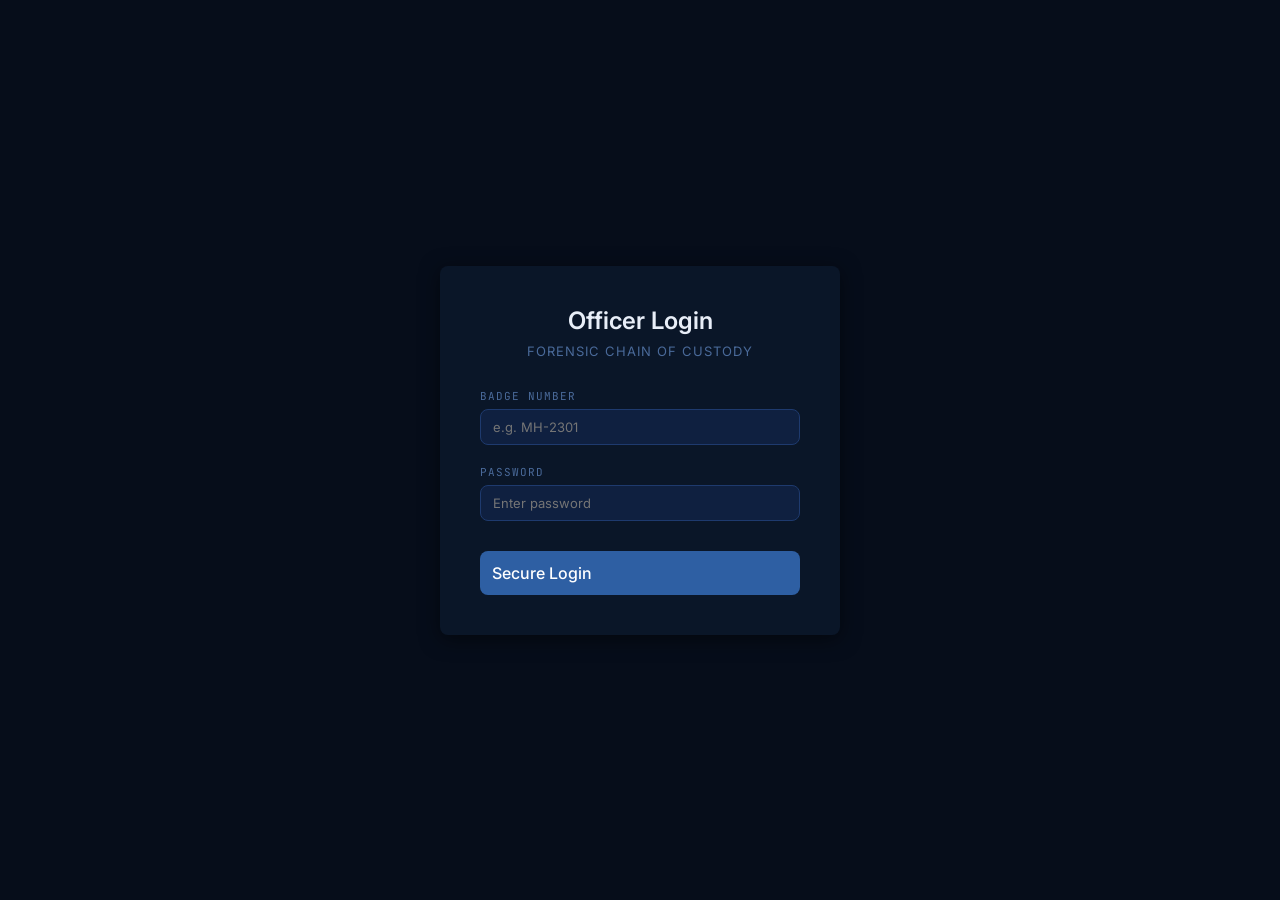
<file: frontend/ai_assistant.html>
<!DOCTYPE html>
<html lang="en">
<head>
    <meta charset="UTF-8">
    <meta name="viewport" content="width=device-width,initial-scale=1">
    <title>Forensic AI Assistant — Forensic CoC</title>
    <link rel="stylesheet" href="static/css/style.css">
    <link rel="stylesheet" href="static/css/ai_assistant.css">
</head>
<body>
<div id="app" style="display:flex;width:100%">
    <div class="main">
        <div class="topbar">
            <div>
                <div class="topbar-title">Forensic AI Assistant</div>
                <div class="topbar-sub">HYBRID RETRIEVAL-AUGMENTED GENERATION (RAG) FORENSIC INTELLIGENCE</div>
            </div>
            <div class="topbar-right">
                <span class="mono" id="clock" style="color:var(--text3);font-size:12px"></span>
            </div>
        </div>

        <div class="content">
            <div class="ai-container">
                <div class="ai-grid">
                    <!-- Chat Area -->
                    <div class="chat-card">
                        <div class="chat-header">
                            <div class="chat-header-title">
                                🤖 Forensic Intelligence Assistant
                            </div>
                            <div class="chat-method-selector">
                                <label for="retrievalMethodSelect">Retrieval Method:</label>
                                <select id="retrievalMethodSelect">
                                    <option value="HYBRID" selected>Proposed (Hybrid SQL + Vector)</option>
                                    <option value="FULLTEXT">Baseline A (MySQL FULLTEXT)</option>
                                    <option value="VECTOR">Baseline B (Vector-Only)</option>
                                </select>
                            </div>
                        </div>

                        <!-- Messages Window -->
                        <div class="chat-messages" id="chatMessages">
                            <div class="chat-bubble ai">
                                <div class="ai-answer-content">
                                    👋 Welcome to the <strong>Hybrid RAG Forensic Intelligence Assistant</strong>.<br><br>
                                    You can ask natural-language questions about criminal cases, evidence chain of custody, forensic laboratory reports, storage locations, court submissions, and tamper incidents.<br><br>
                                    Select a suggested query from the panel on the right or type your question below.
                                </div>
                            </div>
                        </div>

                        <!-- Input Bar -->
                        <div class="chat-input-bar">
                            <input type="text" id="aiQueryInput" placeholder="Ask a natural-language question (e.g. 'Give me the complete history of evidence E001')..." autocomplete="off">
                            <button class="btn btn-primary" onclick="sendQuery()">Send Query</button>
                        </div>
                    </div>

                    <!-- Suggested Queries Sidebar -->
                    <div class="suggested-card">
                        <div style="font-size:12px;font-weight:600;color:var(--accent);letter-spacing:1px;text-transform:uppercase">
                            Suggested Queries
                        </div>
                        <div id="suggestedPills" style="display:flex;flex-direction:column;gap:8px">
                            <div class="loading">Loading suggested queries...</div>
                        </div>
                    </div>
                </div>
            </div>
        </div>
    </div>
</div>

<!-- Tiered Why Explanation Modal -->
<div class="modal-overlay" id="whyModal">
    <div class="modal" style="width:720px">
        <div class="modal-header">
            <div class="modal-title">❓ Source Provenance & Retrieval Explanation</div>
            <button class="modal-close" onclick="closeModal('whyModal')">×</button>
        </div>
        <div class="modal-body" id="whyModalBody">
            <div class="loading">Loading explanation...</div>
        </div>
        <div class="modal-footer">
            <button class="btn btn-outline" onclick="closeModal('whyModal')">Close</button>
        </div>
    </div>
</div>

<script src="static/js/app.js"></script>
<script src="static/js/ai_assistant.js"></script>
<script>
    setInterval(() => {
        const clk = document.getElementById('clock');
        if (clk) clk.textContent = new Date().toLocaleString('en-IN');
    }, 1000);
</script>
</body>
</html>
</file>
<file: frontend/static/css/style.css>
@import url('https://fonts.googleapis.com/css2?family=JetBrains+Mono:wght@400;600;700&family=Inter:wght@300;400;500;600;700&display=swap');
:root{--bg:#060d1a;--bg2:#0a1628;--bg3:#0f2040;--border:#1e3a6e;--blue:#1B3A6B;--blue2:#2E5FA3;--accent:#7eb8f7;--green:#1B6B4A;--green2:#27ae60;--greenl:#a8e6c8;--red:#C0392B;--redl:#ff8a80;--orange:#e67e22;--orangel:#ffd180;--purple:#5B2C8D;--purplel:#ce93d8;--text:#e8eef8;--text2:#8aa5c8;--text3:#4a6a9a;--mono:'JetBrains Mono',monospace;--sans:'Inter',sans-serif;--r:8px;--sh:0 4px 24px rgba(0,0,0,.4)}
*{margin:0;padding:0;box-sizing:border-box}
body{background:var(--bg);color:var(--text);font-family:var(--sans);font-size:14px;min-height:100vh;display:flex}
/* SIDEBAR */
.sidebar{width:220px;height:100vh;max-height:100vh;background:var(--bg2);border-right:1px solid var(--border);display:flex;flex-direction:column;position:fixed;top:0;bottom:0;left:0;z-index:100;overflow:hidden}
.sidebar-logo{padding:20px 16px 16px;border-bottom:1px solid var(--border);flex-shrink:0}
.logo-top{font-family:var(--mono);font-size:9px;color:var(--accent);letter-spacing:3px;text-transform:uppercase;margin-bottom:4px}
.logo-main{font-size:13px;font-weight:700;color:var(--text);line-height:1.3}
.sidebar-nav{padding:12px 0 24px;flex:1;overflow-y:auto;min-height:0}
.nav-section{padding:8px 16px 4px;font-size:9px;letter-spacing:2px;color:var(--text3);text-transform:uppercase}
.nav-item{display:flex;align-items:center;gap:10px;padding:9px 16px;color:var(--text2);text-decoration:none;font-size:13px;transition:all .15s;cursor:pointer;border-left:3px solid transparent}
.nav-item:hover,.nav-item.active{background:var(--bg3);color:var(--accent);border-left-color:var(--accent)}
.nav-item .icon{font-size:15px;width:18px;text-align:center}
.nav-badge{margin-left:auto;background:var(--red);color:#fff;font-size:10px;padding:1px 6px;border-radius:10px;font-family:var(--mono)}
/* MAIN */
.main{margin-left:220px;flex:1;display:flex;flex-direction:column;min-height:100vh}
.topbar{background:var(--bg2);border-bottom:1px solid var(--border);padding:12px 24px;display:flex;align-items:center;justify-content:space-between;position:sticky;top:0;z-index:50}
.topbar-title{font-size:16px;font-weight:600;color:var(--text)}
.topbar-sub{font-size:11px;color:var(--text3);font-family:var(--mono);margin-top:2px}
.topbar-right{display:flex;align-items:center;gap:12px}
.content{padding:24px;flex:1}
/* CARDS */
.card{background:var(--bg2);border:1px solid var(--border);border-radius:var(--r);padding:20px;margin-bottom:20px}
.card-title{font-size:13px;font-weight:600;color:var(--accent);letter-spacing:1px;text-transform:uppercase;margin-bottom:16px;padding-bottom:10px;border-bottom:1px solid var(--border)}
/* STATS */
.stats-grid{display:grid;grid-template-columns:repeat(auto-fill,minmax(160px,1fr));gap:14px;margin-bottom:24px}
.stat-card{background:var(--bg2);border:1px solid var(--border);border-radius:var(--r);padding:16px;transition:border-color .2s}
.stat-card:hover{border-color:var(--blue2)}
.stat-card .stat-label{font-size:10px;color:var(--text3);letter-spacing:1px;text-transform:uppercase;margin-bottom:8px}
.stat-card .stat-value{font-size:28px;font-weight:700;font-family:var(--mono);color:var(--text)}
.stat-card .stat-icon{font-size:20px;margin-bottom:8px}
.stat-card.danger{border-color:var(--red)}.stat-card.warning{border-color:var(--orange)}.stat-card.success{border-color:var(--green2)}.stat-card.info{border-color:var(--blue2)}
/* TABLE */
.table-wrap{overflow-x:auto}
table{width:100%;border-collapse:collapse}
th{background:var(--bg3);color:var(--accent);font-size:11px;letter-spacing:1px;text-transform:uppercase;padding:10px 12px;text-align:left;border-bottom:1px solid var(--border);font-family:var(--mono)}
td{padding:10px 12px;border-bottom:1px solid var(--bg3);color:var(--text2);font-size:13px}
tr:hover td{background:var(--bg3)}
.mono{font-family:var(--mono);font-size:12px;color:var(--accent)}
/* BADGES */
.badge{display:inline-block;padding:3px 10px;border-radius:12px;font-size:11px;font-weight:600;font-family:var(--mono)}
.badge-green{background:#1b3d2a;color:var(--greenl);border:1px solid var(--green2)}
.badge-red{background:#3d1b1b;color:var(--redl);border:1px solid var(--red)}
.badge-blue{background:#1b2d3d;color:var(--accent);border:1px solid var(--blue2)}
.badge-orange{background:#3d2e1b;color:var(--orangel);border:1px solid var(--orange)}
.badge-purple{background:#2d1b3d;color:var(--purplel);border:1px solid var(--purple)}
.badge-gray{background:var(--bg3);color:var(--text2);border:1px solid var(--border)}
/* BUTTONS */
.btn{display:inline-flex;align-items:center;gap:6px;padding:8px 16px;border-radius:var(--r);border:none;cursor:pointer;font-size:13px;font-family:var(--sans);font-weight:500;transition:all .15s;text-decoration:none}
.btn-primary{background:var(--blue2);color:#fff}.btn-primary:hover{background:#3a6fc0}
.btn-success{background:var(--green);color:#fff}.btn-success:hover{background:#22854a}
.btn-danger{background:var(--red);color:#fff}.btn-danger:hover{background:#d44235}
.btn-outline{background:transparent;color:var(--accent);border:1px solid var(--border)}.btn-outline:hover{border-color:var(--accent);background:var(--bg3)}
.btn-sm{padding:5px 10px;font-size:12px}
/* FORMS */
.form-group{margin-bottom:16px}
.form-label{display:block;font-size:11px;color:var(--text3);letter-spacing:1px;text-transform:uppercase;margin-bottom:6px;font-family:var(--mono)}
.form-control{width:100%;background:var(--bg3);border:1px solid var(--border);color:var(--text);padding:9px 12px;border-radius:var(--r);font-size:13px;font-family:var(--sans);transition:border-color .15s}
.form-control:focus{outline:none;border-color:var(--blue2)}
.form-control option{background:var(--bg3)}
.form-grid-2{display:grid;grid-template-columns:1fr 1fr;gap:16px}
.form-grid-3{display:grid;grid-template-columns:1fr 1fr 1fr;gap:16px}
/* MODAL */
.modal-overlay{display:none;position:fixed;inset:0;background:rgba(0,0,0,.7);z-index:1000;align-items:center;justify-content:center}
.modal-overlay.open{display:flex}
.modal{background:var(--bg2);border:1px solid var(--border);border-radius:var(--r);width:560px;max-width:95vw;max-height:90vh;overflow-y:auto;box-shadow:var(--sh)}
.modal-header{padding:16px 20px;border-bottom:1px solid var(--border);display:flex;align-items:center;justify-content:space-between}
.modal-title{font-size:14px;font-weight:600;color:var(--text)}
.modal-close{background:none;border:none;color:var(--text3);font-size:20px;cursor:pointer;line-height:1}
.modal-close:hover{color:var(--text)}
.modal-body{padding:20px}
.modal-footer{padding:16px 20px;border-top:1px solid var(--border);display:flex;gap:10px;justify-content:flex-end}
/* ALERT BOX */
.alert-box{padding:12px 16px;border-radius:var(--r);margin-bottom:16px;font-size:13px;display:flex;align-items:flex-start;gap:10px}
.alert-box.danger{background:#3d1b1b;border:1px solid var(--red);color:var(--redl)}
.alert-box.warning{background:#3d2e1b;border:1px solid var(--orange);color:var(--orangel)}
.alert-box.success{background:#1b3d2a;border:1px solid var(--green2);color:var(--greenl)}
.alert-box.info{background:#1b2d3d;border:1px solid var(--blue2);color:var(--accent)}
/* MEDIA GRID */
.media-grid{display:grid;grid-template-columns:repeat(auto-fill,minmax(160px,1fr));gap:12px}
.media-item{border-radius:var(--r);overflow:hidden;border:1px solid var(--border);background:var(--bg3);cursor:pointer;transition:border-color .2s}
.media-item:hover{border-color:var(--accent)}
.media-item img{width:100%;height:120px;object-fit:cover;display:block}
.media-item video{width:100%;height:120px;object-fit:cover;display:block}
.media-item .media-label{padding:6px 8px;font-size:10px;color:var(--text3);font-family:var(--mono);background:var(--bg3)}
.media-item .media-type-badge{background:var(--purple);color:var(--purplel);padding:2px 6px;border-radius:4px;font-size:9px;margin-left:4px}
/* CHAIN */
.chain{display:flex;flex-direction:column}
.chain-item{display:flex;gap:16px}
.chain-line{display:flex;flex-direction:column;align-items:center}
.chain-dot{width:12px;height:12px;border-radius:50%;background:var(--blue2);border:2px solid var(--accent);flex-shrink:0;margin-top:4px}
.chain-dash{width:2px;flex:1;background:var(--border);min-height:30px}
.chain-content{padding-bottom:20px;flex:1}
.chain-header{font-size:12px;font-weight:600;color:var(--text);margin-bottom:4px}
.chain-meta{font-size:11px;color:var(--text3);font-family:var(--mono)}
/* SEARCH */
.search-bar{display:flex;align-items:center;gap:8px;background:var(--bg3);border:1px solid var(--border);border-radius:var(--r);padding:8px 12px;margin-bottom:16px}
.search-bar input{background:none;border:none;color:var(--text);font-size:13px;flex:1;outline:none;font-family:var(--sans)}
.search-bar input::placeholder{color:var(--text3)}
/* MISC */
.divider{height:1px;background:var(--border);margin:20px 0}
.flex-between{display:flex;align-items:center;justify-content:space-between}
.flex-gap{display:flex;align-items:center;gap:10px}
.mb-16{margin-bottom:16px}.mt-16{margin-top:16px}
.loading{color:var(--text3);font-family:var(--mono);font-size:13px;padding:20px;text-align:center}
.empty{color:var(--text3);font-size:13px;padding:40px;text-align:center}
/* LIGHTBOX */
.lightbox{display:none;position:fixed;inset:0;background:rgba(0,0,0,.92);z-index:2000;align-items:center;justify-content:center;flex-direction:column}
.lightbox.open{display:flex}
.lightbox img,.lightbox video{max-width:90vw;max-height:80vh;border-radius:var(--r);border:2px solid var(--border)}
.lightbox-close{position:absolute;top:20px;right:24px;background:none;border:none;color:#fff;font-size:32px;cursor:pointer}
.lightbox-caption{margin-top:12px;color:var(--text2);font-size:13px;font-family:var(--mono)}
/* SCROLLBAR */
::-webkit-scrollbar{width:6px;height:6px}
::-webkit-scrollbar-track{background:var(--bg)}
::-webkit-scrollbar-thumb{background:var(--border);border-radius:3px}
::-webkit-scrollbar-thumb:hover{background:var(--blue2)}
/* FILE UPLOAD */
.upload-zone{border:2px dashed var(--border);border-radius:var(--r);padding:24px;text-align:center;cursor:pointer;transition:border-color .2s;background:var(--bg3)}
.upload-zone:hover{border-color:var(--accent)}
.upload-zone input[type=file]{display:none}
.upload-zone .upload-icon{font-size:32px;margin-bottom:8px}
.upload-zone .upload-text{color:var(--text3);font-size:13px}
.upload-zone .upload-subtext{color:var(--text3);font-size:11px;margin-top:4px}
.upload-preview{margin-top:12px}
.upload-preview img,.upload-preview video{max-width:100%;max-height:200px;border-radius:var(--r);border:1px solid var(--border)}

body.is-junior .req-senior { display: none !important; }
</file>
<file: frontend/static/css/ai_assistant.css>
/* Forensic AI Assistant Stylesheet — Extends main style.css */

.ai-container {
    display: flex;
    flex-direction: column;
    height: calc(100vh - 80px);
    gap: 16px;
}

.ai-grid {
    display: grid;
    grid-template-columns: 1fr 300px;
    gap: 20px;
    flex: 1;
    min-height: 0;
}

/* Chat Main Area */
.chat-card {
    background: var(--bg2);
    border: 1px solid var(--border);
    border-radius: var(--r);
    display: flex;
    flex-direction: column;
    overflow: hidden;
}

.chat-header {
    padding: 16px 20px;
    border-bottom: 1px solid var(--border);
    display: flex;
    align-items: center;
    justify-content: space-between;
    background: var(--bg3);
}

.chat-header-title {
    font-size: 14px;
    font-weight: 600;
    color: var(--accent);
    display: flex;
    align-items: center;
    gap: 8px;
}

.chat-method-selector {
    display: flex;
    align-items: center;
    gap: 8px;
    font-size: 11px;
    font-family: var(--mono);
    color: var(--text2);
}

.chat-method-selector select {
    background: var(--bg2);
    border: 1px solid var(--border);
    color: var(--accent);
    padding: 4px 8px;
    border-radius: 4px;
    font-size: 11px;
    font-family: var(--mono);
}

.chat-messages {
    flex: 1;
    padding: 20px;
    overflow-y: auto;
    display: flex;
    flex-direction: column;
    gap: 16px;
}

.chat-bubble {
    max-width: 85%;
    padding: 14px 18px;
    border-radius: var(--r);
    font-size: 13px;
    line-height: 1.5;
}

.chat-bubble.user {
    align-self: flex-end;
    background: var(--blue2);
    color: #fff;
    border-bottom-right-radius: 2px;
}

.chat-bubble.ai {
    align-self: flex-start;
    background: var(--bg3);
    color: var(--text);
    border: 1px solid var(--border);
    border-bottom-left-radius: 2px;
    width: 100%;
}

.ai-answer-content {
    white-space: pre-wrap;
    margin-bottom: 12px;
}

/* Conflict Warning Banner */
.conflict-banner {
    background: #3d2e1b;
    border: 1px solid var(--orange);
    color: var(--orangel);
    padding: 10px 14px;
    border-radius: 6px;
    font-size: 12px;
    margin-bottom: 12px;
    display: flex;
    align-items: flex-start;
    gap: 8px;
}

/* Source Chips */
.sources-container {
    display: flex;
    flex-wrap: wrap;
    align-items: center;
    gap: 8px;
    margin-top: 10px;
    padding-top: 10px;
    border-top: 1px solid var(--border);
}

.source-label {
    font-size: 10px;
    font-family: var(--mono);
    color: var(--text3);
    text-transform: uppercase;
}

.source-chip {
    background: var(--bg2);
    border: 1px solid var(--blue2);
    color: var(--accent);
    padding: 3px 8px;
    border-radius: 12px;
    font-size: 11px;
    font-family: var(--mono);
    cursor: pointer;
    transition: all .15s;
    display: inline-flex;
    align-items: center;
    gap: 4px;
}

.source-chip:hover {
    background: var(--blue2);
    color: #fff;
}

.btn-why {
    margin-left: auto;
    background: transparent;
    border: 1px solid var(--border);
    color: var(--accent);
    padding: 3px 10px;
    border-radius: 12px;
    font-size: 11px;
    font-family: var(--mono);
    cursor: pointer;
    transition: all .15s;
}

.btn-why:hover {
    border-color: var(--accent);
    background: var(--bg3);
}

/* Chat Input Bar */
.chat-input-bar {
    padding: 14px 20px;
    border-top: 1px solid var(--border);
    display: flex;
    gap: 12px;
    background: var(--bg2);
}

.chat-input-bar input {
    flex: 1;
    background: var(--bg3);
    border: 1px solid var(--border);
    color: var(--text);
    padding: 10px 14px;
    border-radius: var(--r);
    font-size: 13px;
    font-family: var(--sans);
    outline: none;
}

.chat-input-bar input:focus {
    border-color: var(--blue2);
}

/* Suggested Queries Sidebar Card */
.suggested-card {
    background: var(--bg2);
    border: 1px solid var(--border);
    border-radius: var(--r);
    padding: 16px;
    display: flex;
    flex-direction: column;
    gap: 12px;
    overflow-y: auto;
}

.suggested-pill {
    background: var(--bg3);
    border: 1px solid var(--border);
    color: var(--text2);
    padding: 10px 12px;
    border-radius: 6px;
    font-size: 12px;
    cursor: pointer;
    transition: all .15s;
    line-height: 1.4;
}

.suggested-pill:hover {
    border-color: var(--accent);
    color: var(--accent);
    background: var(--bg2);
}
</file>
